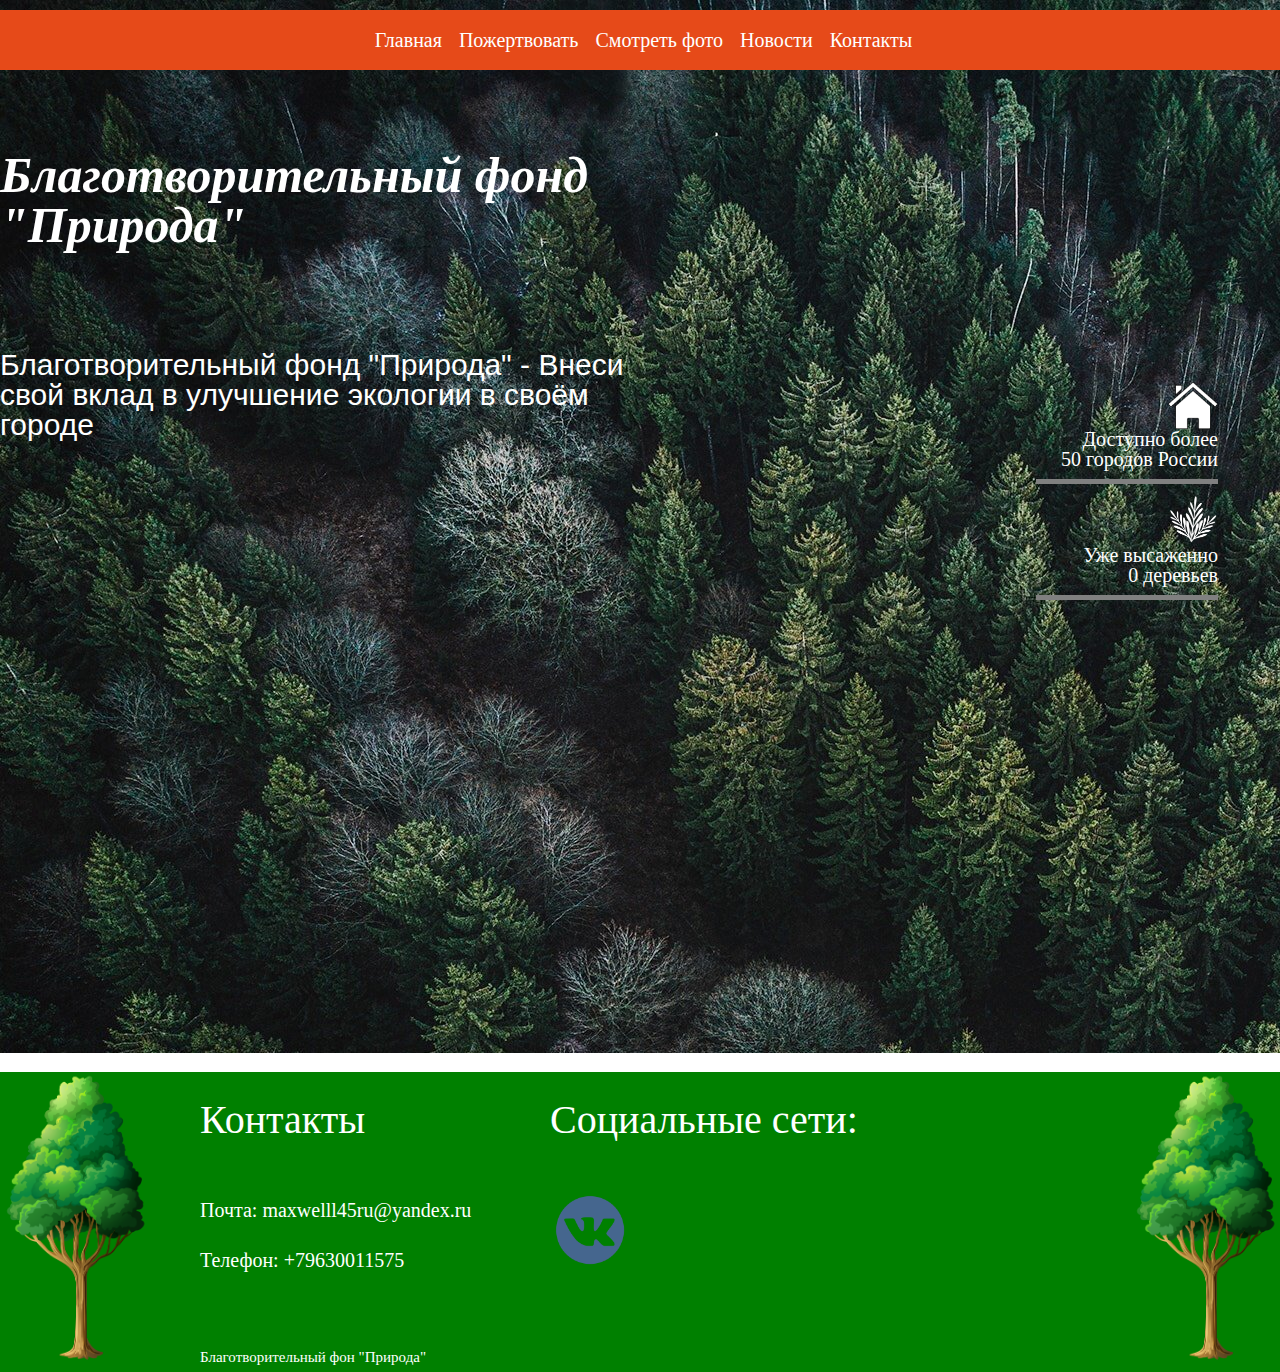
<file: index.html>
<!DOCTYPE html>
<html>
<head>
	<meta charset="utf-8">
	<meta name="viewport" content="width=device-width, initial-scale=1">
	<title>fond-nature</title>
</head>

<body bgcolor="white" >


<style>
	body {
 width: 100%;
 background-image: url('img/forest5.jpg');
 background-repeat: no-repeat;

	}

</style>

<link rel="stylesheet" type="text/css" href="reset.css">
<link rel="stylesheet" href="shapka.css">	


<link rel="stylesheet" href="panel.css">
<nav>
			    <ul>
			        <li><a href="index.html">Главная</a></li>
			        <li><a href="https://monecle.com/buy/59632">Пожертвовать</a></li>
			        <li><a href="photo.html">Смотреть фото</a></li>
			        <li><a href="new.html">Новости</a></li>
			        <li><a href="#kontakt">Контакты</a>
			    <ul>
			    	<li><a href="#kontakt">Телефон</a></li>
			    	<li><a href="#kontakt">Почта</a></li>
			    	<li><a href="#kontakt">Вконтакте</a></li>
			    	
			    </ul>
			        </li>
			        
			    </ul>
</nav>

<div class = "shapka" >Благотворительный фонд "Природа"</div>
<div class = "text" >Благотворительный фонд "Природа" - Внеси свой вклад в улучшение экологии в своём городе</div>









<div class="left-text"><pre align="right"><font color="white"> <img src="img/dom.png" width="50">
Доступно более
50 городов России</pre>
<hr width="180px"align="right" size="5" noshade >

<pre align="right"><font color="white"> <img src="img/wood.png" width="50" style="position: relative; ">
Уже высаженно
0 деревьев</pre>	
<hr width="180px" align="right"size="5" noshade>
</div>




<div class="table1"><table width="100%" bgcolor="green">

	<tr >
		<td height="300px">
		<div class="imgtable"><img src="img/bottomwood.png" width="150" align="left"></div>
		<div class="imgtable2"><img src="img/bottomwood.png" width="150" align="right"></div>
		<div class="textbottom"><p><a id="kontakt"> Контакты </a></p></div>
		
		<div class="textbottom1"><p>Телефон:  			+79630011575</p></div>
		<div class="textbottom2"><p>Почта:   			maxwelll45ru@yandex.ru</p></div>
		<div class="textbottom3"><p>Социальные сети:    </p></div>
		<a href="https://vk.com/regan_tv"><img src="img/vk.png" width="80px" style="position:absolute;left: 550px; top:1190px;"></a>
		<div class="textbottom4"><p>Благотворительный фон "Природа"    </p></div>					
							
							
							
	


							
	
		</td>
	</tr>
</table>
</div>


</body>
</html>
</file>
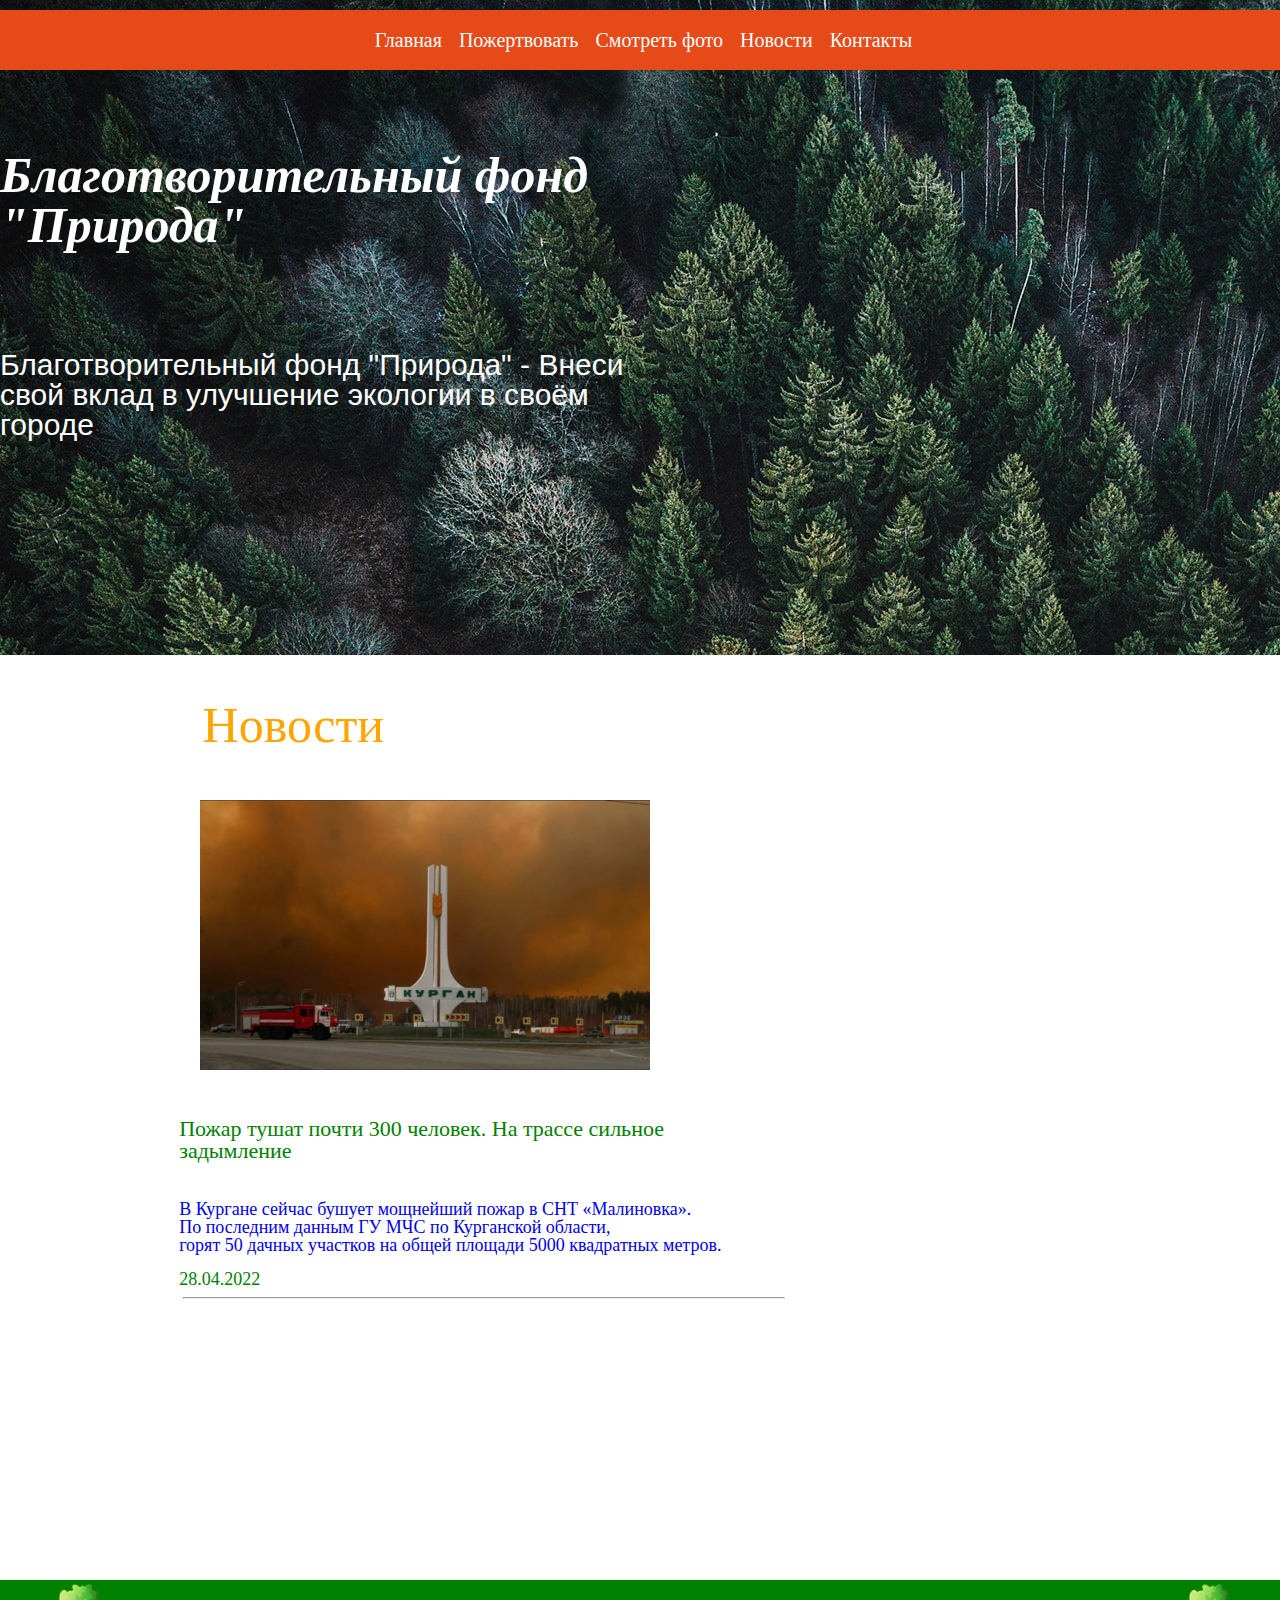
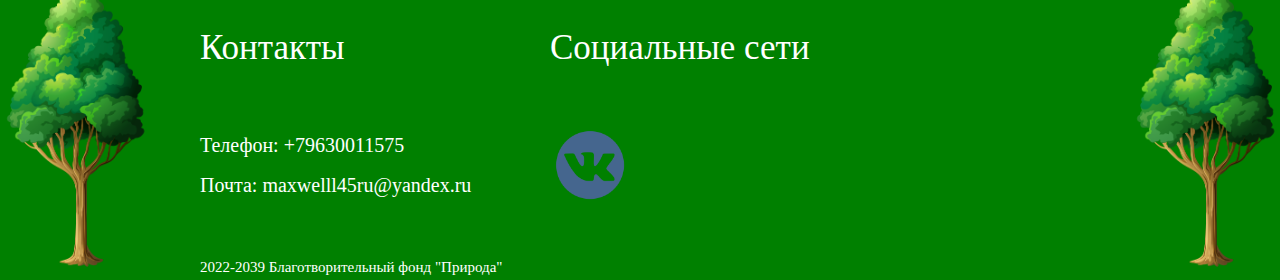
<file: new.html>
<!DOCTYPE html>
<html>
<head>
	<meta charset="utf-8">
	<meta name="viewport" content="width=device-width, initial-scale=1">
	<title>news</title>
</head>

<body bgcolor="white" >


<style>
	body {
 width: 100%;
 background-image: url('img/forest6.jpg');
 background-repeat: no-repeat;

	}

</style>

<link rel="stylesheet" type="text/css" href="reset.css">
<link rel="stylesheet" href="shapka.css">	


<link rel="stylesheet" href="panel.css">
<nav>
			    <ul>
			        <li><a href="index.html">Главная</a></li>
			        <li><a href="bay.html">Пожертвовать</a></li>
			        <li><a href="photo.html">Смотреть фото</a></li>
			        <li><a href="new.html">Новости</a></li>
			        <li><a href="#kontakt">Контакты</a>
			    <ul>
			    	<li><a href="#kontakt">Телефон</a></li>
			    	<li><a href="#kontakt">Почта</a></li>
			    	<li><a href="#kontakt">Вконтакте</a></li>
			    	
			    </ul>
			        </li>
			        
			    </ul>
			</nav>

<div class = "shapka" >Благотворительный фонд "Природа"</div>
<div class = "text" >Благотворительный фонд "Природа" - Внеси свой вклад в улучшение экологии в своём городе</div>






<link rel="stylesheet"  href="new.css">

<div class="text2"> Новости</div>


	
<a href="new2.html" style="text-decoration: none;" >
<img src="img/fire.jpg" style="position: absolute; top: 800px; left: 200px;">
<div class="text3" >
 В Кургане сейчас бушует мощнейший пожар в СНТ «Малиновка».<br>
 По последним данным ГУ МЧС по Курганской области,<br> 
 горят 50 дачных участков на общей площади 5000 квадратных метров.<br><br>

 <div class="text4">Пожар тушат почти 300 человек. На трассе сильное задымление</div>
 <div class="text5">28.04.2022<hr width="600px" style="position:absolute; left: 5%;"></div>
</a>

 

</div>

<div class="table1"><table width="100%" bgcolor="green">

	<tr >
		<td height="300px">

		<div class=""><img src="img/bottomwood.png" width="150" align="left"></div>
		<div class=""><img src="img/bottomwood.png" width="150" align="right"></div>
		<div style="position: absolute; left: 200px; top: 50px; font-size: 35px;color: white;"><a id="kontakt">Контакты</a></div>

		<div style="position: absolute; left: 200px; top: 155px;color: white; font-size: 20px;">Телефон: +79630011575			</div>
		<div style="position: absolute; left: 200px; top: 195px;color: white; font-size: 20px;">Почта:   maxwelll45ru@yandex.ru  </div>
		<div style="position: absolute; left: 550px; top: 50px;color: white;  font-size: 35px;">Социальные сети   							</div>
		<a href="https://vk.com/regan_tv"><img src="img/vk.png" width="80px" style="position:absolute;left: 550px; top:145px;"> </a>
		<div style="position: absolute; left: 200px; top: 280px;color: white;  font-size: 15px; ">2022-2039 Благотворительный фонд "Природа"</div>					
							

		</td>
	</tr>
</table>
</div>

</body>
</html>
</file>
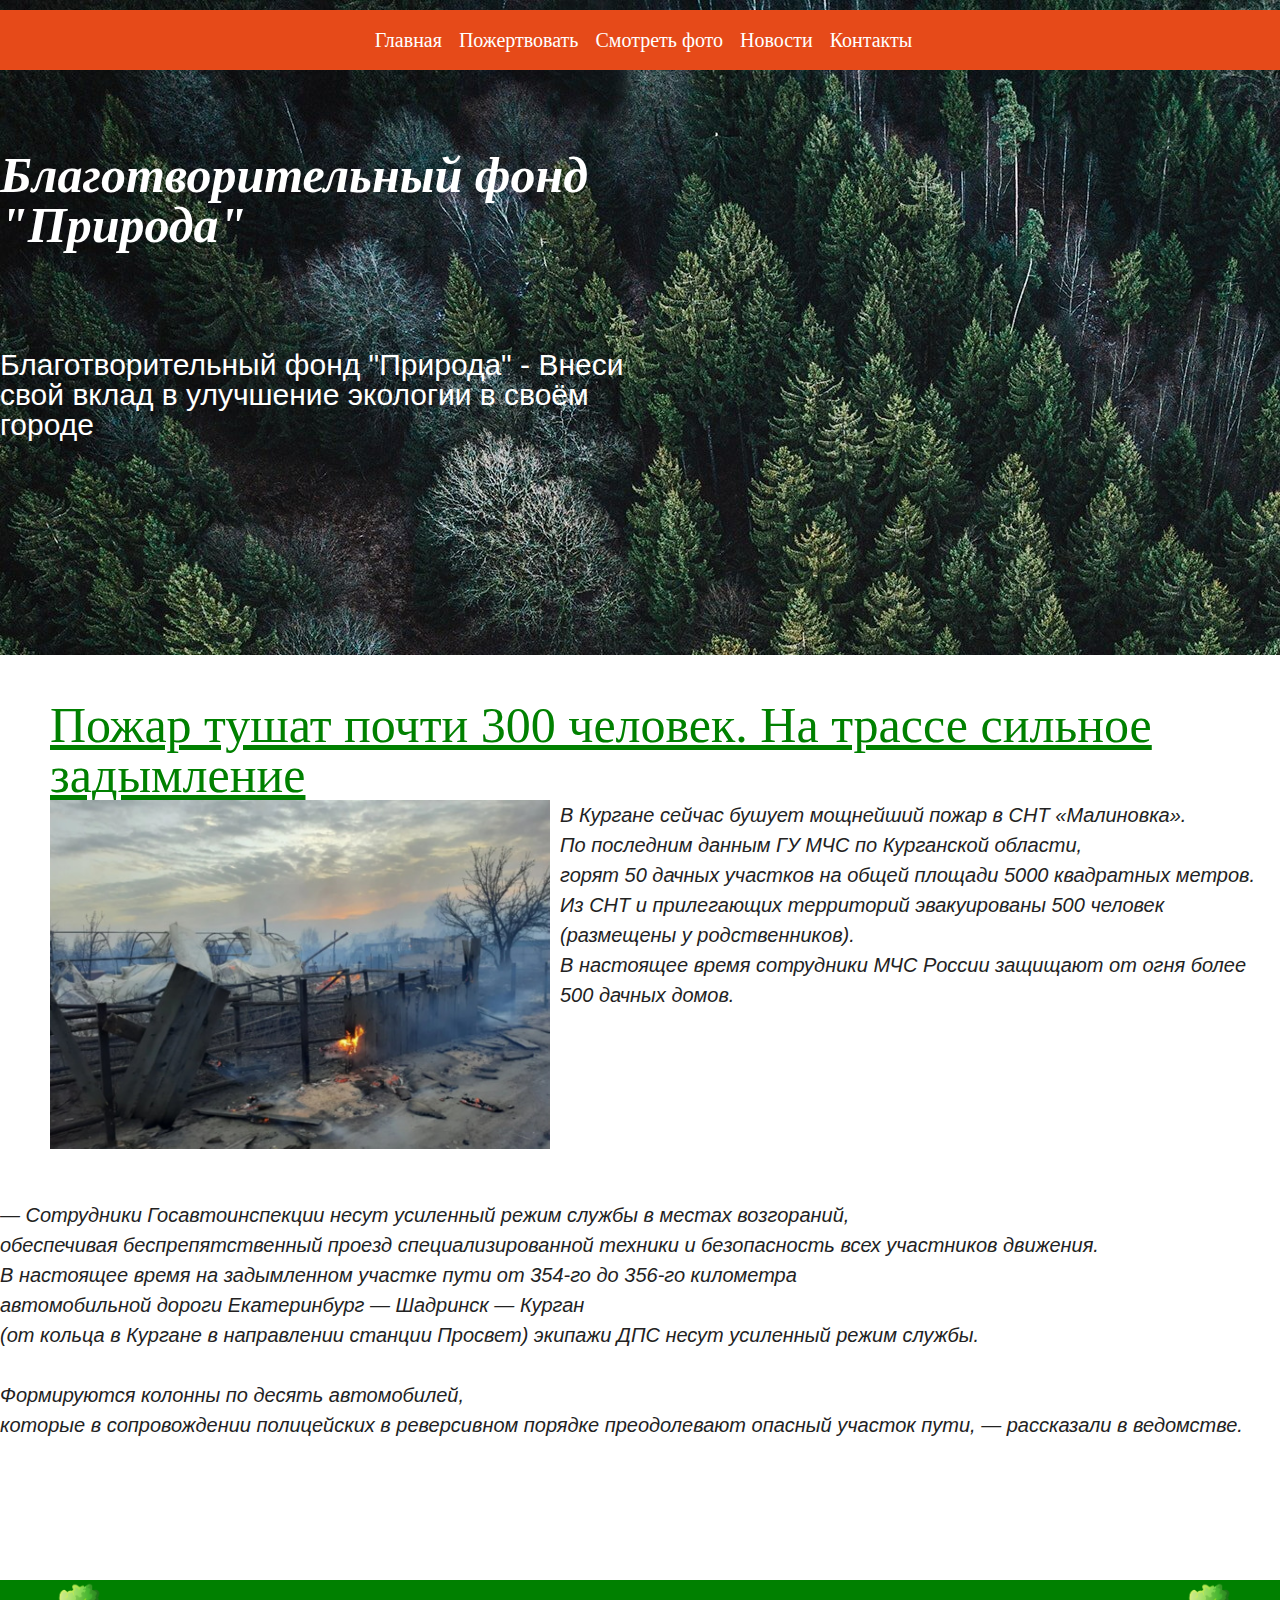
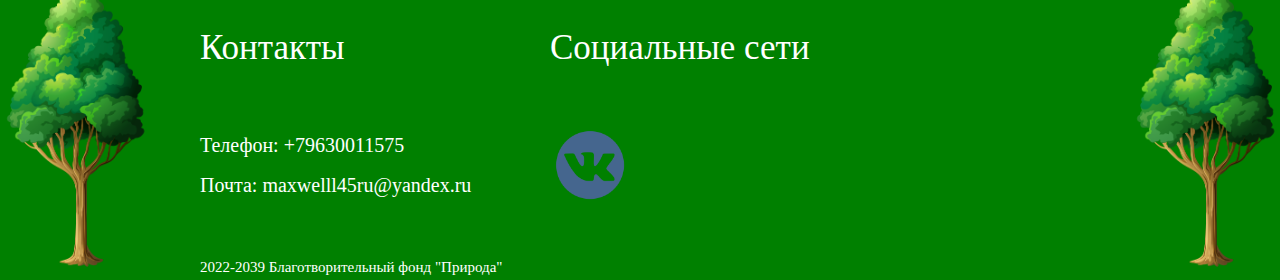
<file: new2.html>
<!DOCTYPE html>
<html>
<head>
	<meta charset="utf-8">
	<meta name="viewport" content="width=device-width, initial-scale=1">
	<title>news</title>
</head>

<body bgcolor="white" >


<style>
	body {
 width: 100%;
 background-image: url('img/forest6.jpg');
 background-repeat: no-repeat;

	}

</style>

<link rel="stylesheet" href="reset.css">
<link rel="stylesheet" href="shapka.css">	


<link rel="stylesheet" href="panel.css">
<nav>
			    <ul>
			        <li><a href="index.html">Главная</a></li>
			        <li><a href="bay.html">Пожертвовать</a></li>
			        <li><a href="photo.html">Смотреть фото</a></li>
			        <li><a href="new.html">Новости</a></li>
			        <li><a href="#kontakt">Контакты</a>
			    <ul>
			    	<li><a href="#kontakt">Телефон</a></li>
			    	<li><a href="#kontakt">Почта</a></li>
			    	<li><a href="#kontakt">Вконтакте</a></li>
			    	
			    </ul>
			        </li>
			        
			    </ul>
			</nav>

<div class = "shapka" >Благотворительный фонд "Природа"</div>
<div class = "text" >Благотворительный фонд "Природа" - Внеси свой вклад в улучшение экологии в своём городе</div>


<link rel="stylesheet" href="textnew.css">

<div class="textnew"><strong>Пожар тушат почти 300 человек. На трассе сильное задымление</strong></div>


<img src="img/fire2.jpg" width="500" style="position:absolute; top: 800px; left: 50px;" >
<div class="p">
В Кургане сейчас бушует мощнейший пожар в СНТ «Малиновка». <br>
По последним данным ГУ МЧС по Курганской области, <br>
горят 50 дачных участков на общей площади 5000 квадратных метров.<br>

Из СНТ и прилегающих территорий эвакуированы 500 человек<br> (размещены у родственников). <br>
В настоящее время сотрудники МЧС России защищают от огня более 500 дачных домов. </div>

<div class="p2">
— Сотрудники Госавтоинспекции несут усиленный режим службы в местах возгораний, <br>
обеспечивая беспрепятственный проезд специализированной техники и безопасность всех участников движения. <br>
В настоящее время на задымленном участке пути от 354-го до 356-го километра <br>
автомобильной дороги Екатеринбург — Шадринск — Курган <br>
(от кольца в Кургане в направлении станции Просвет) экипажи ДПС несут усиленный режим службы. <br><br>

Формируются колонны по десять автомобилей, <br>
которые в сопровождении полицейских в реверсивном порядке преодолевают опасный участок пути, — рассказали в ведомстве. </div>

<link rel="stylesheet" type="text/css" href="new.css">

<div class="table1"><table width="100%" bgcolor="green">

	<tr >
		<td height="300px">

		<div class=""><img src="img/bottomwood.png" width="150" align="left"></div>
		<div class=""><img src="img/bottomwood.png" width="150" align="right"></div>
		<div style="position: absolute; left: 200px; top: 50px; font-size: 35px;color: white;"><a id="kontakt"> Контакты</a></div>

		<div style="position: absolute; left: 200px; top: 155px;color: white; font-size: 20px;">Телефон: +79630011575			</div>
		<div style="position: absolute; left: 200px; top: 195px;color: white; font-size: 20px;">Почта:   maxwelll45ru@yandex.ru  </div>
		<div style="position: absolute; left: 550px; top: 50px;color: white;  font-size: 35px;">Социальные сети   							</div>
		<a href="https://vk.com/regan_tv"><img src="img/vk.png" width="80px" style="position:absolute;left: 550px; top:145px;"> </a>
		<div style="position: absolute; left: 200px; top: 280px;color: white;  font-size: 15px; ">2022-2039 Благотворительный фонд "Природа"</div>					
							

		</td>
	</tr>
</table>
</div>
</file>
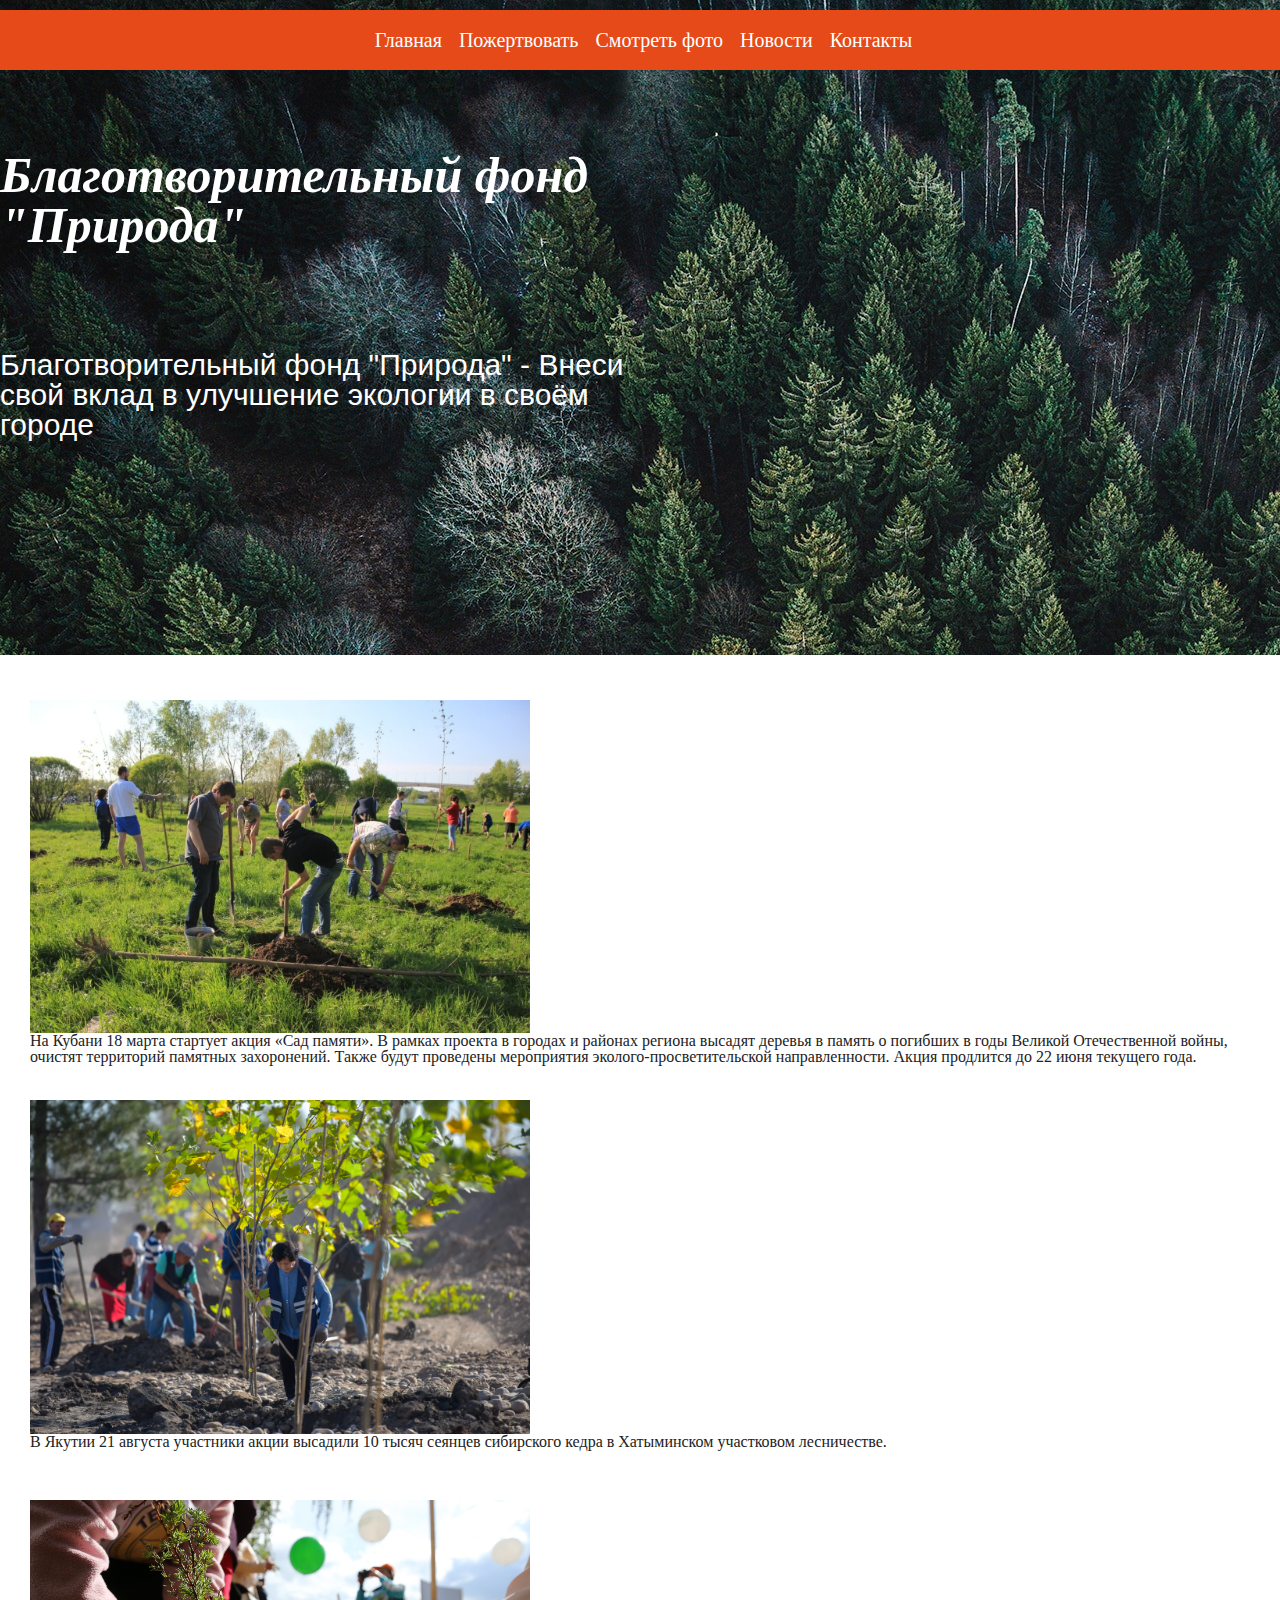
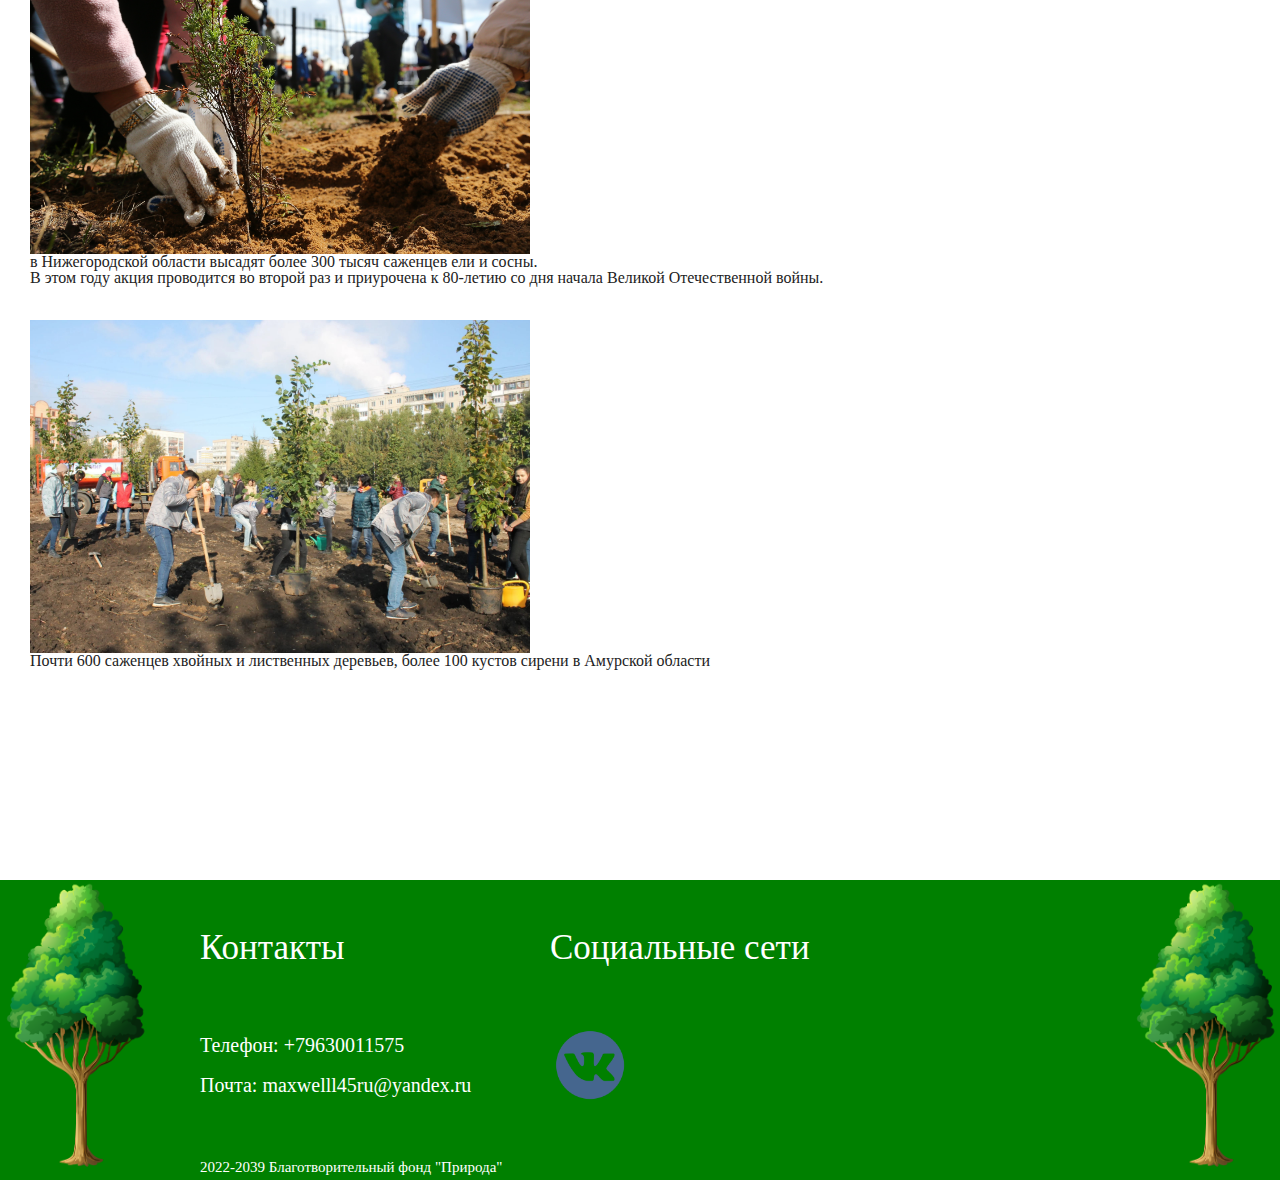
<file: photo.html>
<!DOCTYPE html>
<html>
<head>
	<meta charset="utf-8">
	<meta name="viewport" content="width=device-width, initial-scale=1">
	<title>photo</title>
</head>

<body bgcolor="white" >


<style>
	body {
 width: 100%;
 background-image: url('img/forest6.jpg');
 background-repeat: no-repeat;

	}

</style>

<link rel="stylesheet" type="text/css" href="reset.css">
<link rel="stylesheet" href="shapka.css">	
<link rel="stylesheet" href="photo.css">

<link rel="stylesheet" href="panel.css">
<nav>
			    <ul>
			        <li><a href="index.html">Главная</a></li>
			        <li><a href="bay.html">Пожертвовать</a></li>
			        <li><a href="photo.html">Смотреть фото</a></li>
			        <li><a href="new.html">Новости</a></li>
			        <li><a href="#kontakt">Контакты</a>
			    <ul>
			    	<li><a href="#kontakt">Телефон</a></li>
			    	<li><a href="#kontakt">Почта</a></li>
			    	<li><a href="#kontakt">Вконтакте</a></li>
			    	
			    </ul>
			        </li>
			        
			    </ul>
			</nav>
<div class = "shapka" >Благотворительный фонд "Природа"</div>
<div class = "text" >Благотворительный фонд "Природа" - Внеси свой вклад в улучшение экологии в своём городе</div>

<div class="photo1"> <img src="img/photo1.jpg" width="500px" > <br>
	На Кубани 18 марта стартует акция «Сад памяти». В рамках проекта в городах и районах 
	
	региона высадят деревья в память о погибших в годы Великой Отечественной войны,<br> очистят территорий памятных захоронений. Также будут проведены мероприятия эколого-просветительской направленности. Акция продлится до 22 июня текущего года.</div>

<div class="photo2"> <img src="img/photo2.jpg" width="500px" ><br>В Якутии 21 августа участники акции высадили 10 тысяч сеянцев сибирского кедра в Хатыминском участковом лесничестве.</div>
<div class="photo3"> <img src="img/photo3.jpg" width="500px" ><br> в Нижегородской области высадят более 300 тысяч саженцев ели и сосны.<br> В этом году акция проводится во второй раз и приурочена к 80-летию со дня начала Великой Отечественной войны.</div>
<div class="photo4"> <img src="img/photo4.jpg" width="500px" ><br> Почти 600 саженцев хвойных и лиственных деревьев, более 100 кустов сирени в Амурской области</div>



















<div class="table1"><table width="100%" bgcolor="green">

	<tr >
		<td height="300px">

		<div class=""><img src="img/bottomwood.png" width="150" align="left"></div>
		<div class=""><img src="img/bottomwood.png" width="150" align="right"></div>
		<div style="position: absolute; left: 200px; top: 50px; font-size: 35px;color: white;"><a id="kontakt">Контакты</a></div>

		<div style="position: absolute; left: 200px; top: 155px;color: white; font-size: 20px;">Телефон: +79630011575			</div>
		<div style="position: absolute; left: 200px; top: 195px;color: white; font-size: 20px;">Почта:   maxwelll45ru@yandex.ru  </div>
		<div style="position: absolute; left: 550px; top: 50px;color: white;  font-size: 35px;">Социальные сети   							</div>
		<a href="https://vk.com/regan_tv"><img src="img/vk.png" width="80px" style="position:absolute;left: 550px; top:145px;"> </a>
		<div style="position: absolute; left: 200px; top: 280px;color: white;  font-size: 15px; ">2022-2039 Благотворительный фонд "Природа"</div>					
							

		</td>
	</tr>
</table>
</div>

</body>
</html>
</file>
<file: shapka.css>
.shapka{
	text-align: left;

	font-weight: bold;
	font-style: italic;
	color: white;
	font-size: 50px;
	position: absolute;
	top: 150px;
	
	width: 60%;
    
	
	
}


.text{
	font-family: sans-serif;
	color: white;
	font-size: 30px;
	position: absolute;
	top: 350px;
	right: 50%;
}




.left-text {
	font-family: Monotype Corsiva;
	font-size: 20px;
	padding-bottom: 450px;
	padding-left: 30px;
	padding-right:50px;
	padding-top: 300px;
	margin:12px

}


.textbottom{
	position: absolute;
	font-size: 40px;
	left: 200px;
	top: 1100px;
}
.textbottom1{
	position: absolute;
	font-size: 20px;
	left: 200px;
	top: 1250px;
}
.textbottom2{
	position: absolute;
	font-size: 20px;
	left: 200px;
	top: 1200px;
}
.textbottom3{
	text-align: center;
	position: absolute;
	font-size: 40px;
	left: 550px;
	top: 1100px;
}

.hr1{
	position: relative;
	top: 100px;
}
.textbottom4{
	position: absolute;
	font-size: 15px;
	left:200px;
	top: 1350px;
}
.akziy{
	position: absolute;
	font-size: 50px;
	
	background: rgba(34, 139, 34, 0.7);
	color: white;
	font-style: italic;
	left: 5%;
	top: 600px;
	

}
</file>
<file: panel.css>
nav {
                width: 100%;   
                height: 50%;
                margin: 10px 0;
                position: relative;
               
                
                background-color: #E64A19;
                text-align: center;
            }
            
          
            nav ul {
                padding:0;
                margin:0;
                list-style: none;
                position: relative;
                }
            
           
            nav ul li {
                margin: 0px -7px 0 0;
                display:inline-block;
                background-color: #E64A19;
                }
            
           
            nav a {
                display:block;
                padding:0 10px;
                color:#FFF;
                font-size:20px;
                line-height: 60px;
                text-decoration:none;
            }
            
         
            nav a:hover {
                background-color: orange;
        }
        /* выподающие окна*/

        nav ul ul {
                display: none;
                position: absolute;
                top: 100%;
            }
            
            
            nav ul li:hover > ul {
                display:inherit;
            }
            
            
            nav ul ul li {
                min-width:170px;
                float:none;
                display:list-item;
                position: relative;
            }
</file>
<file: new.css>
.text2{
	color: orange;
	font-size: 50px;
	top: 700px;
	right: 70%;
	position: absolute;
}
.text3{
	color: black;
	font-size: 18px;
	top: 1200px;
	left: 200px;
	left: 14%;
	position: absolute;


}
.text4{
	color: green;
	font-size: 22px;
	bottom: 110px;
	left: px;
	position: absolute;
}
.text5{
	color: green;
	position: absolute;
	top: 70px;
	}


.table1{
	position: relative;
	top: 1500px;
	width: 100%;
}
</file>
<file: textnew.css>
.textnew{
	
	text-decoration: underline;
	font-size: 50px;
	color: green;
	position: absolute;
	top: 700px;
	left: 50px;
}
.p {
	font-family: sans-serif;
	position: absolute;
	font-style: italic;
	font-size: 20px;
	line-height: 30px;
	top: 800px;
	left: 560px;

}
.p2{
	font-family: sans-serif;
	font-style: italic;
	position: absolute;
	line-height: 30px;
	font-size: 20px;
	top: 1200px;
	left: px;
}
</file>
<file: photo.css>
.table1{
	position: relative;
	top: 2400px;
	width: 100%;
}

.photo1{
		
		top: 700px;
		left: 30px;
		position: absolute;

}
.photo2{
		
		left: 30px;
		top: 1100px;
		
position: absolute;

}
.photo3{
	
	top: 1500px;
	left: 30px;
position: absolute;

}
.photo4{

	top: 1920px;
	left: 30px;
position: absolute;

}
</file>
